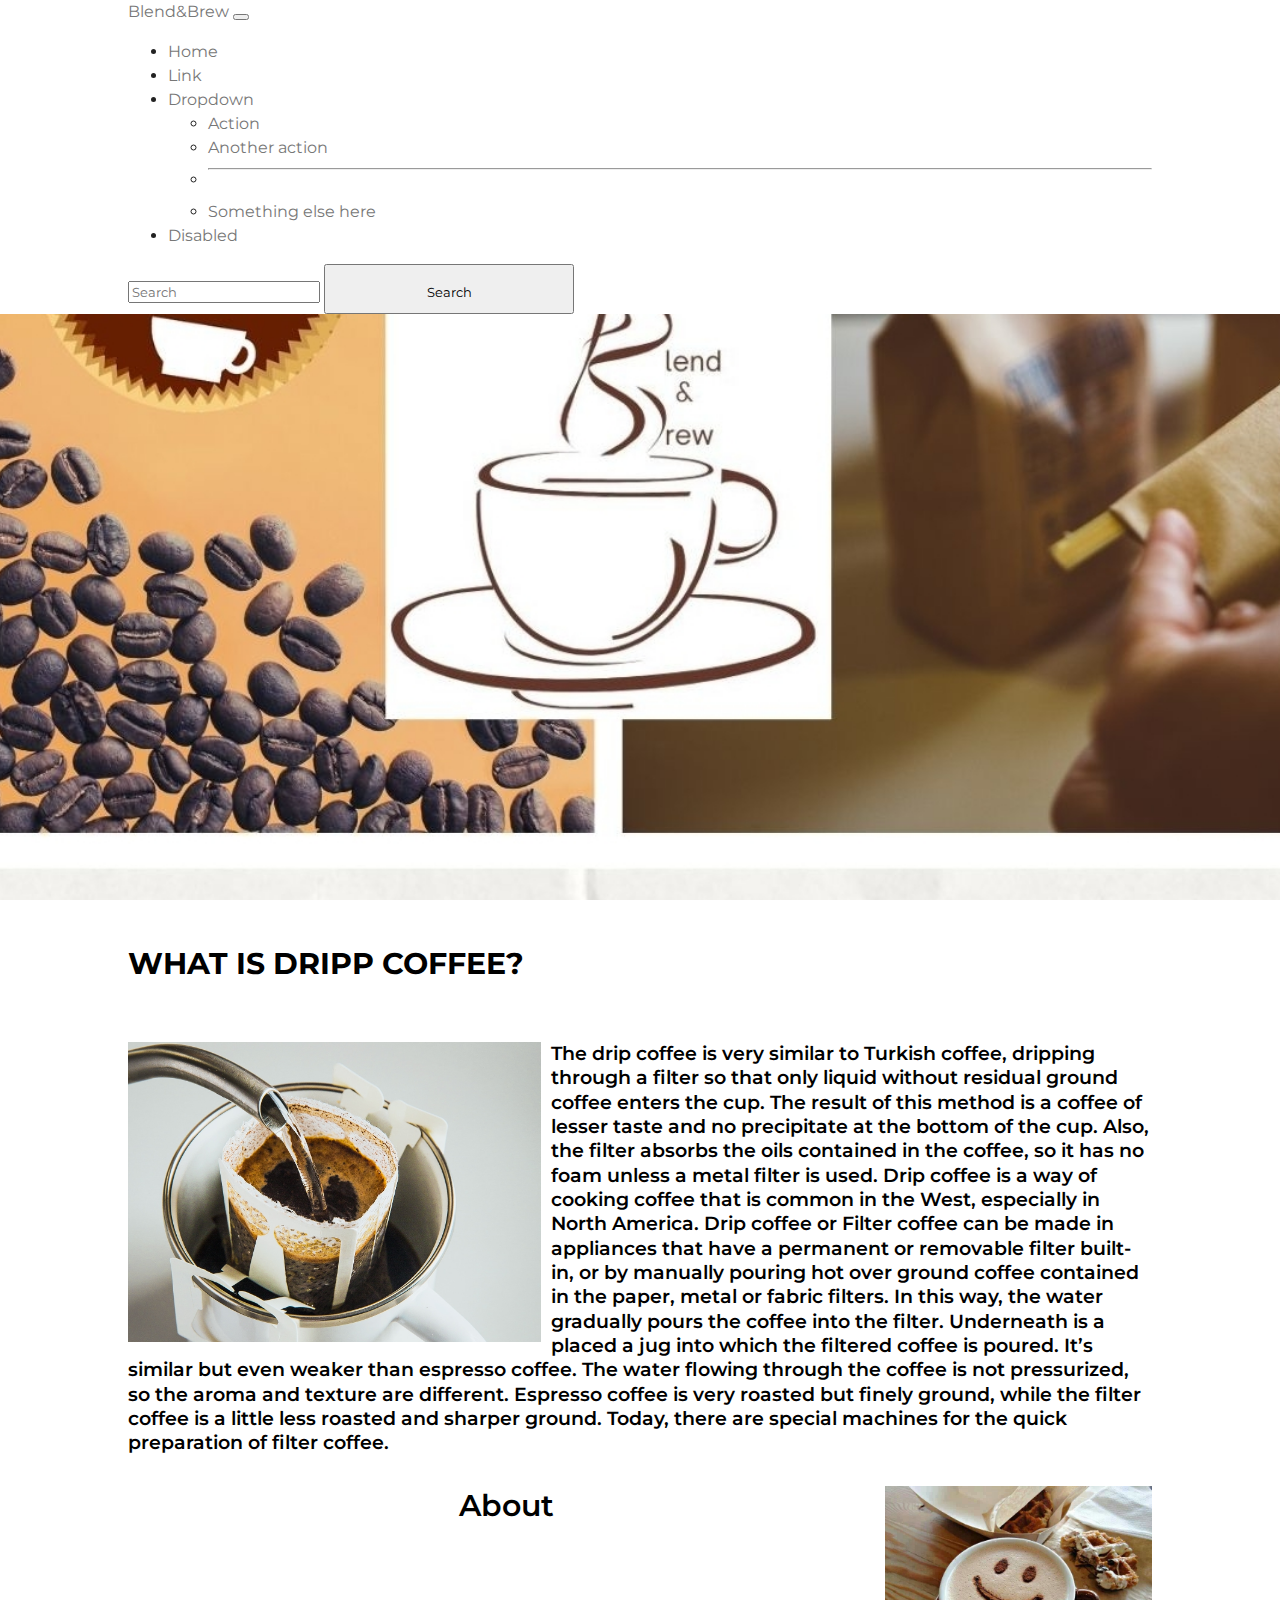
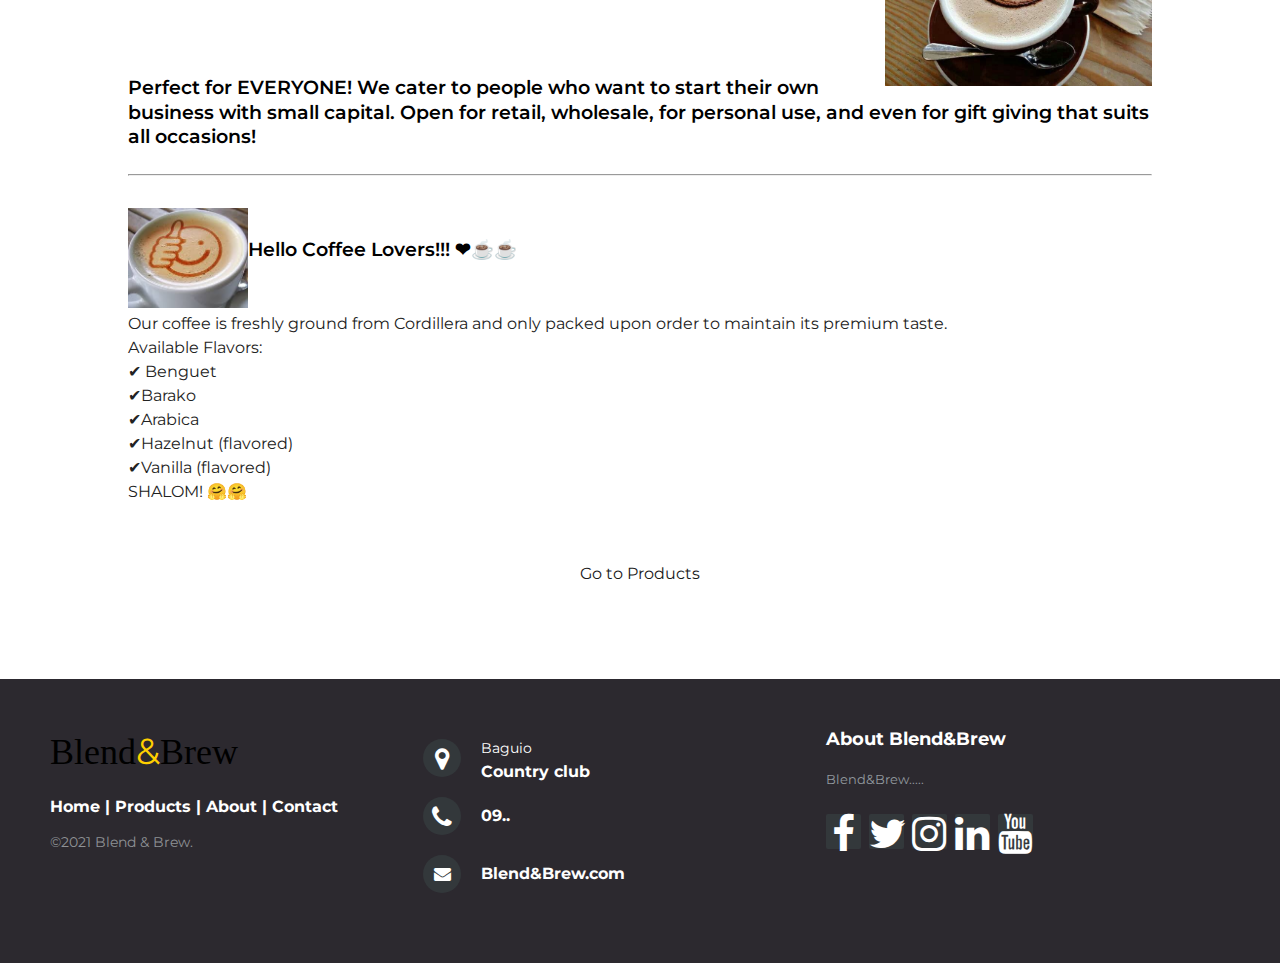
<file: index.html>
<!DOCTYPE html>
<html lang="en">
  <head>
    <meta charset="utf-8" />
    <meta name="viewport" content="width=device-width, initial-scale=1" />
    <meta name="description" content="" />
    <link rel="preconnect" href="https://fonts.gstatic.com" />
    <link
      href="https://fonts.googleapis.com/css2?family=Fredoka+One&family=Play&display=swap"
      rel="stylesheet"
    />
    <link href="https://cdn.jsdelivr.net/npm/bootstrap@5.0.0-beta2/dist/css/bootstrap.min.css" rel="stylesheet" integrity="sha384-BmbxuPwQa2lc/FVzBcNJ7UAyJxM6wuqIj61tLrc4wSX0szH/Ev+nYRRuWlolflfl" crossorigin="anonymous">
    <script src="https://cdn.jsdelivr.net/npm/bootstrap@5.0.0-beta2/dist/js/bootstrap.bundle.min.js" integrity="sha384-b5kHyXgcpbZJO/tY9Ul7kGkf1S0CWuKcCD38l8YkeH8z8QjE0GmW1gYU5S9FOnJ0" crossorigin="anonymous"></script>
    <link
      rel="stylesheet"
      href="https://cdnjs.cloudflare.com/ajax/libs/font-awesome/4.7.0/css/font-awesome.min.css"
    />
    <link rel="sortcut icon" type="imag/x-icon" href="images/favicon.ico" />

    <link rel="stylesheet" href="assets/css/style.css" />

    <title>Blend & Brew</title>

    <style>
      .responsive {
        max-width: 100%;
        height: auto;
      }

      .parallax {
        /* The image used */
        background-image: url("./assets/images/image\ croped.jpg");

        /* Set a specific height */
        min-height: 600px;

        /* Create the parallax scrolling effect */
        background-attachment: fixed;
        background-position: center;
        background-repeat: no-repeat;
        background-size: cover;
      }
    </style>
  </head>

  <body class="page-top">
    <nav class="navbar navbar-expand-lg navbar-light bg-light fixed-top">
      <div class="container">
        <a class="navbar-brand" href="#">Blend&Brew</a>
        <button class="navbar-toggler" type="button" data-bs-toggle="collapse" data-bs-target="#navbarSupportedContent" aria-controls="navbarSupportedContent" aria-expanded="false" aria-label="Toggle navigation">
          <span class="navbar-toggler-icon"></span>
        </button>
        <div class="collapse navbar-collapse" id="navbarSupportedContent">
          <ul class="navbar-nav me-auto mb-2 mb-lg-0">
            <li class="nav-item">
              <a class="nav-link active" aria-current="page" href="#">Home</a>
            </li>
            <li class="nav-item">
              <a class="nav-link" href="#">Link</a>
            </li>
            <li class="nav-item dropdown">
              <a class="nav-link dropdown-toggle" href="#" id="navbarDropdown" role="button" data-bs-toggle="dropdown" aria-expanded="false">
                Dropdown
              </a>
              <ul class="dropdown-menu" aria-labelledby="navbarDropdown">
                <li><a class="dropdown-item" href="#">Action</a></li>
                <li><a class="dropdown-item" href="#">Another action</a></li>
                <li><hr class="dropdown-divider"></li>
                <li><a class="dropdown-item" href="#">Something else here</a></li>
              </ul>
            </li>
            <li class="nav-item">
              <a class="nav-link disabled" href="#" tabindex="-1" aria-disabled="true">Disabled</a>
            </li>
          </ul>
          <form class="d-flex">
            <input class="form-control me-2" type="search" placeholder="Search" aria-label="Search">
            <button class="btn btn-outline-success" type="submit">Search</button>
          </form>
        </div>
      </div>
    </nav>

    <!-- 
    <header class="header" style="padding-right: 60px">
      <a class="logo" href=""
        ><img src="assets/images/17__1__0jD_icon.ico" alt="" height="50px"
      /></a>
      <input class="menu-btn" type="checkbox" id="menu-btn" />
      <label class="menu-icon" for="menu-btn"
        ><span class="navicon"></span
      ></label>
      <ul class="menu">
        <li>
          <a href="index.html" class="link link-theme link-arrow">HOME</a>
        </li>
        <li>
          <a href="Products.html" class="link link-theme link-arrow"
            >PRODUCTS</a
          >
        </li>
        <li><a href="" class="link link-theme link-arrow">CONTACT</a></li>
        <li>
          <a href="about.html" class="link link-theme link-arrow">ABOUT</a>
        </li>
      </ul>
    </header>-->

    <div class="parallax"></div>

    <section class="work">
      <article class="container" id="one">
        <h2 class="link link-theme link-arrow">What is dripp Coffee?</h2>

        <div>
          <h3>
            <img
              src="assets/images/Webp.net-resizeimage.jpg"
              alt=""
              style="float: left; margin-right: 10px"
              height="300px"
            />
            The drip coffee is very similar to Turkish coffee, dripping through
            a filter so that only liquid without residual ground coffee enters
            the cup. The result of this method is a coffee of lesser taste and
            no precipitate at the bottom of the cup. Also, the filter absorbs
            the oils contained in the coffee, so it has no foam unless a metal
            filter is used. Drip coffee is a way of cooking coffee that is
            common in the West, especially in North America. Drip coffee or
            Filter coffee can be made in appliances that have a permanent or
            removable filter built-in, or by manually pouring hot over ground
            coffee contained in the paper, metal or fabric filters. In this way,
            the water gradually pours the coffee into the filter. Underneath is
            a placed a jug into which the filtered coffee is poured. It’s
            similar but even weaker than espresso coffee. The water flowing
            through the coffee is not pressurized, so the aroma and texture are
            different. Espresso coffee is very roasted but finely ground, while
            the filter coffee is a little less roasted and sharper ground.
            Today, there are special machines for the quick preparation of
            filter coffee.
          </h3>
        </div>

        <div>
          <img
            src="assets/images/2018-05-31-TomAndWarren-CoffeeCourtesy-DistractedStudents-MelbournePrices-WorldNoTobaccoDay.jpg"
            alt=""
            style="float: right"
            height="200px"
          />
          <h2 style="text-align: center">About</h2>
          <h3>
            <br />
            <br />
            <br />
            <br /><br />
            Perfect for EVERYONE! We cater to people who want to start their own
            business with small capital. Open for retail, wholesale, for
            personal use, and even for gift giving that suits all occasions!
          </h3>
        </div>

        <hr />
        <br />

        <img
          src="assets/images/images.jpg"
          alt=""
          style="float: left"
          height="100px"
        />
        <h3>Hello Coffee Lovers!!! ❤☕☕</h3>

        <p>
          <br />
          Our coffee is freshly ground from Cordillera and only packed upon
          order to maintain its premium taste. <br />

          Available Flavors: <br />
          ✔ Benguet <br />
          ✔Barako <br />
          ✔Arabica <br />
          ✔Hazelnut (flavored) <br />
          ✔Vanilla (flavored) <br />

          SHALOM! 🤗🤗
        </p>

        <a href="products.html">
          <div class="box-1">
            <div class="btn btn-one">
              <span>Go to Products</span>
            </div>
          </div>
        </a>
      </article>
    </section>

    <footer class="footer-distributed">
      <div class="footer-left">
        <h3>Blend<span>&</span>Brew</h3>

        <p class="footer-links">
          <a href="index.html">Home</a>
          |
          <a href="products.html">Products</a>
          |
          <a href="#">About</a>
          |
          <a href="#">Contact</a>
        </p>

        <p class="footer-company-name">©2021 Blend & Brew.</p>
      </div>

      <div class="footer-center">
        <div>
          <i class="fa fa-map-marker"></i>
          <p><span>Baguio </span> Country club</p>
        </div>

        <div>
          <i class="fa fa-phone"></i>
          <p>09..</p>
        </div>
        <div>
          <i class="fa fa-envelope"></i>
          <p><a href="mailto:support@eduonix.com">Blend&Brew.com</a></p>
        </div>
      </div>
      <div class="footer-right">
        <p class="footer-company-about">
          <span>About Blend&Brew</span>
          Blend&Brew.....
        </p>
        <div class="footer-icons">
          <a href="#"><i class="fa fa-facebook"></i></a>
          <a href="#"><i class="fa fa-twitter"></i></a>
          <a href="#"><i class="fa fa-instagram"></i></a>
          <a href="#"><i class="fa fa-linkedin"></i></a>
          <a href="#"><i class="fa fa-youtube"></i></a>
        </div>
      </div>
    </footer>
  </body>
</html>
</file>
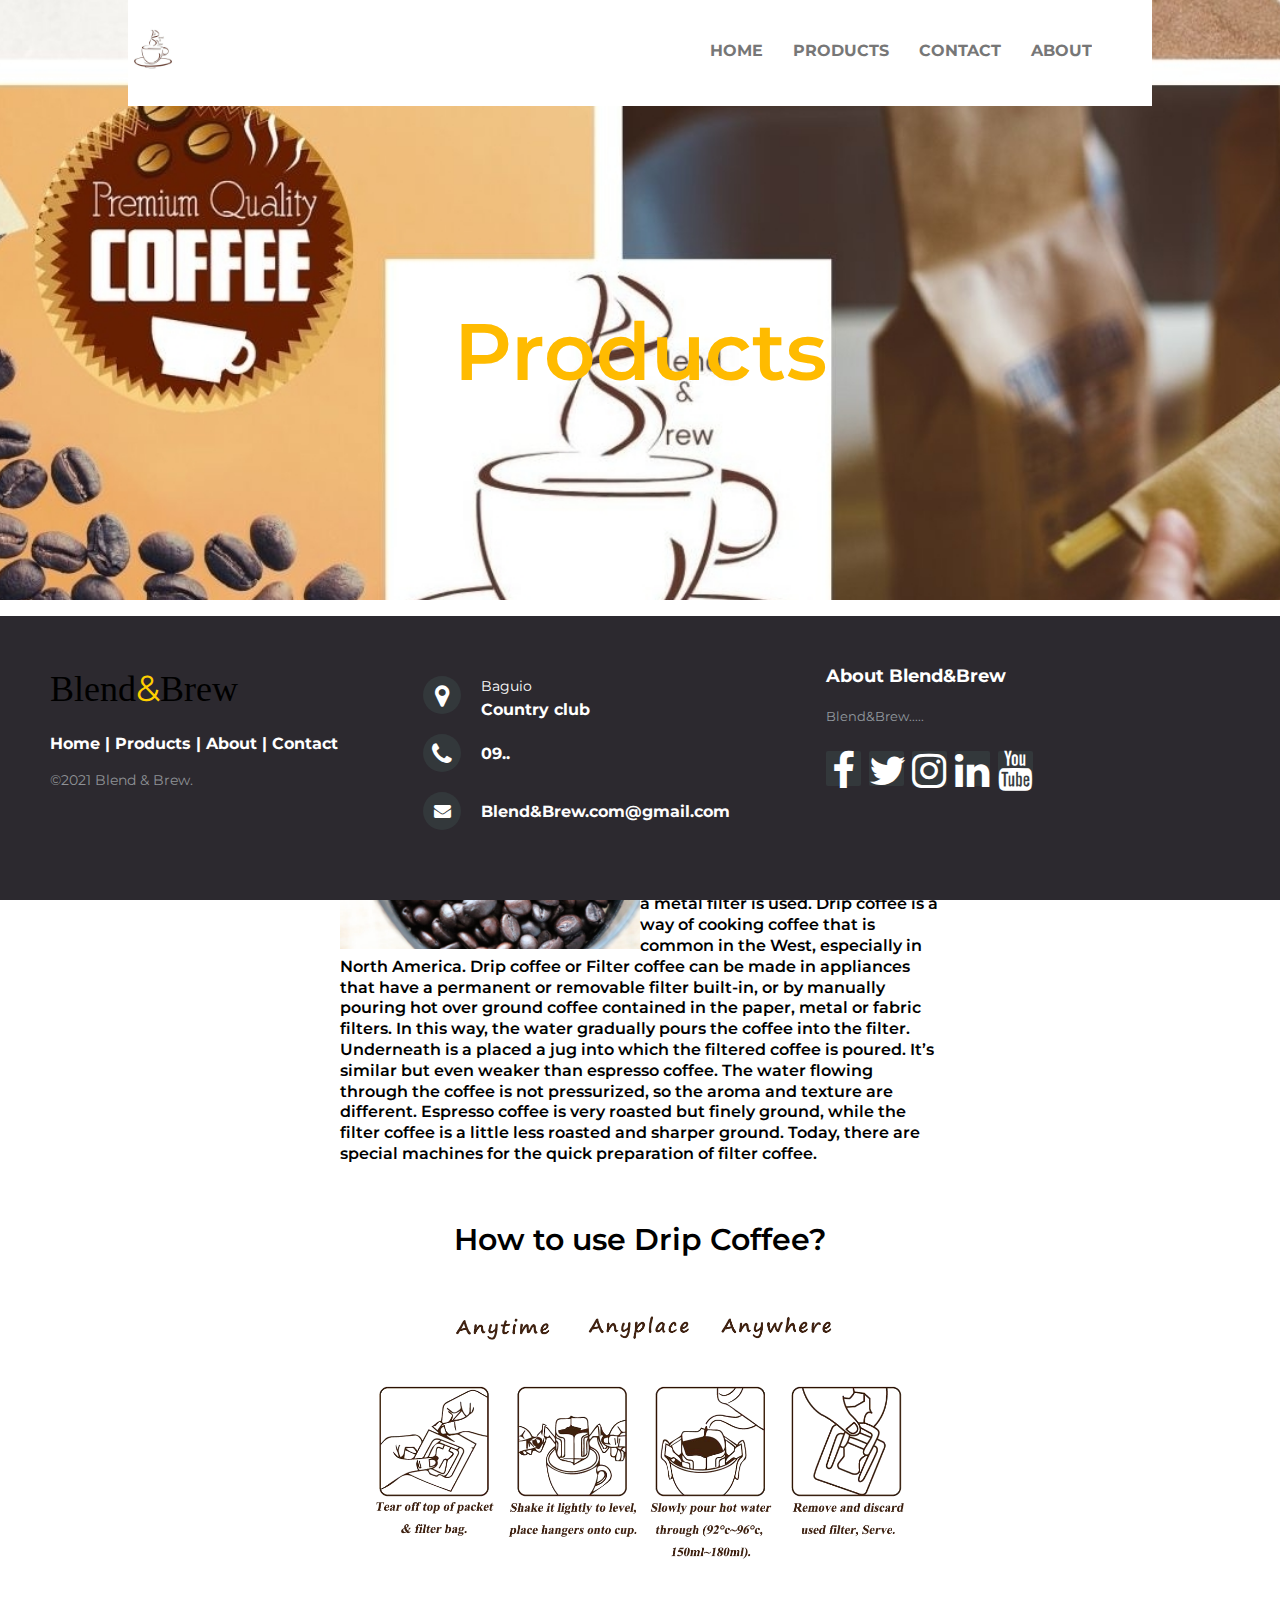
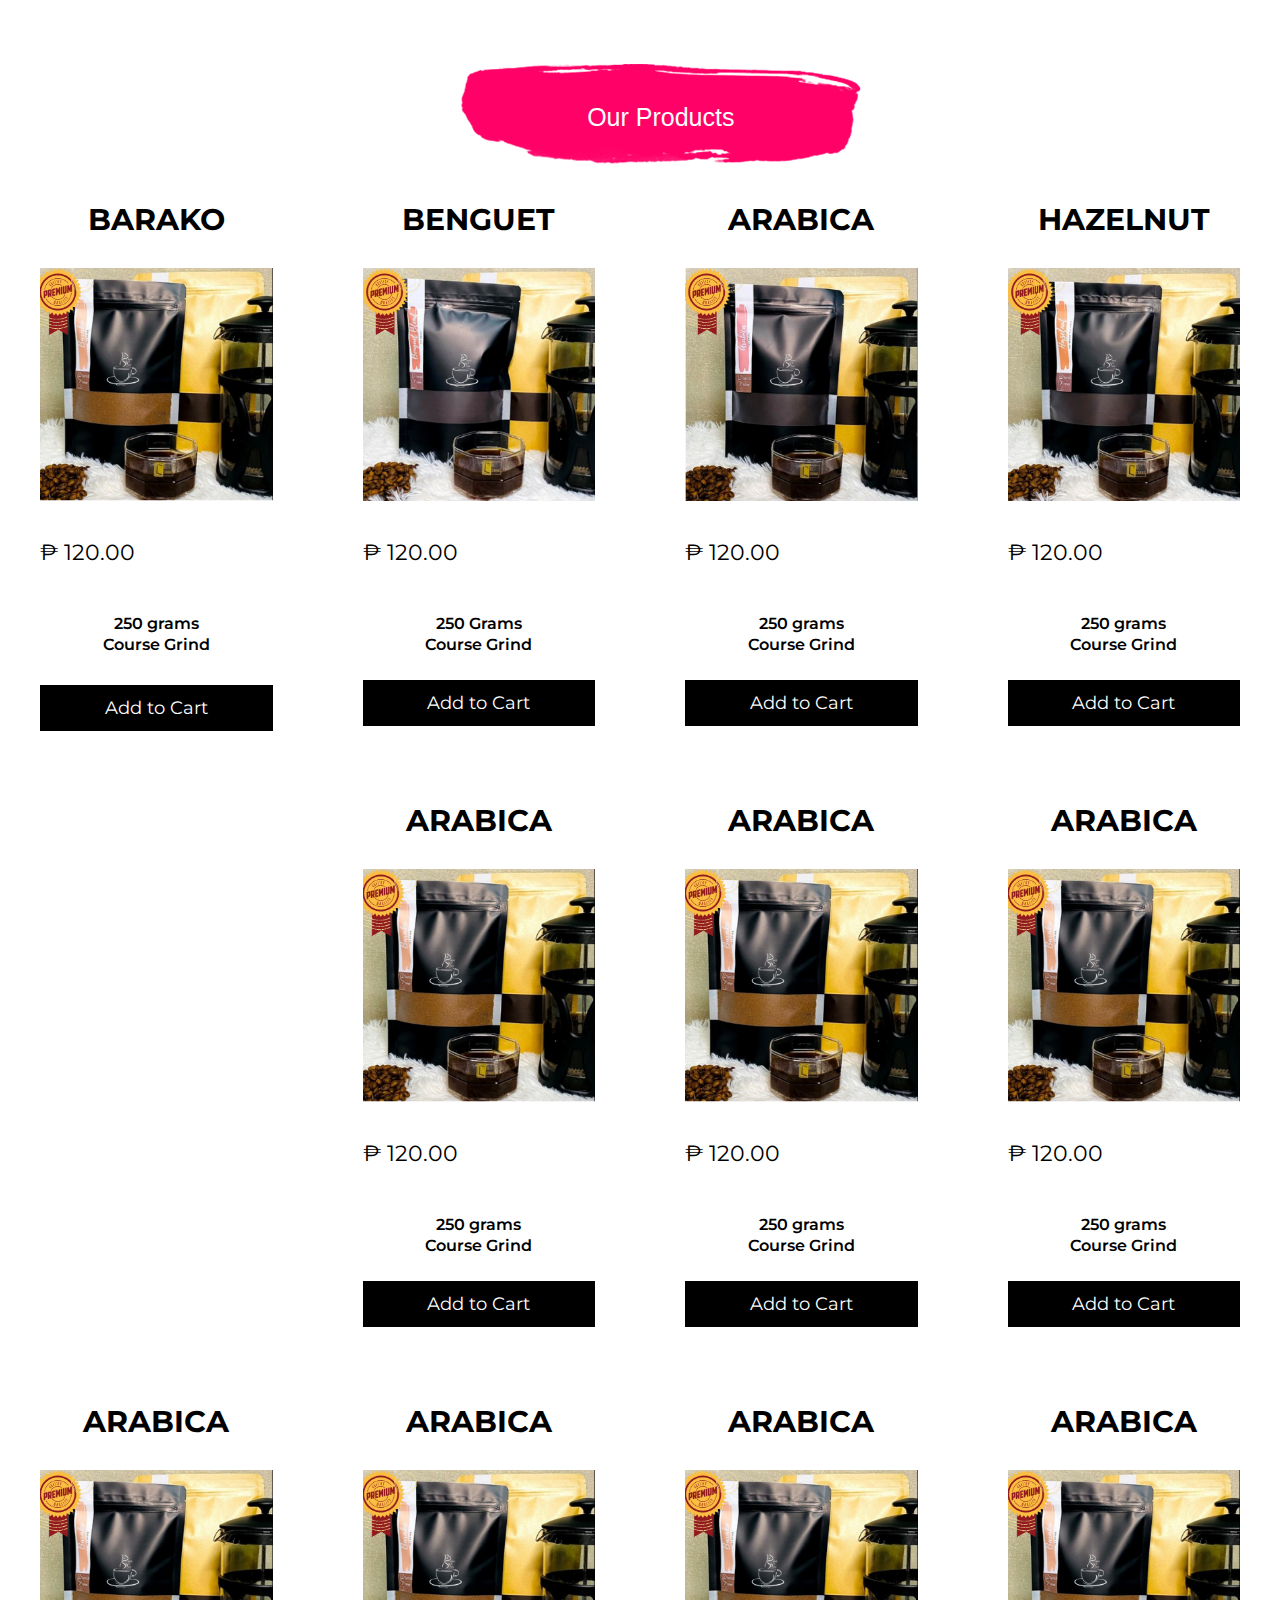
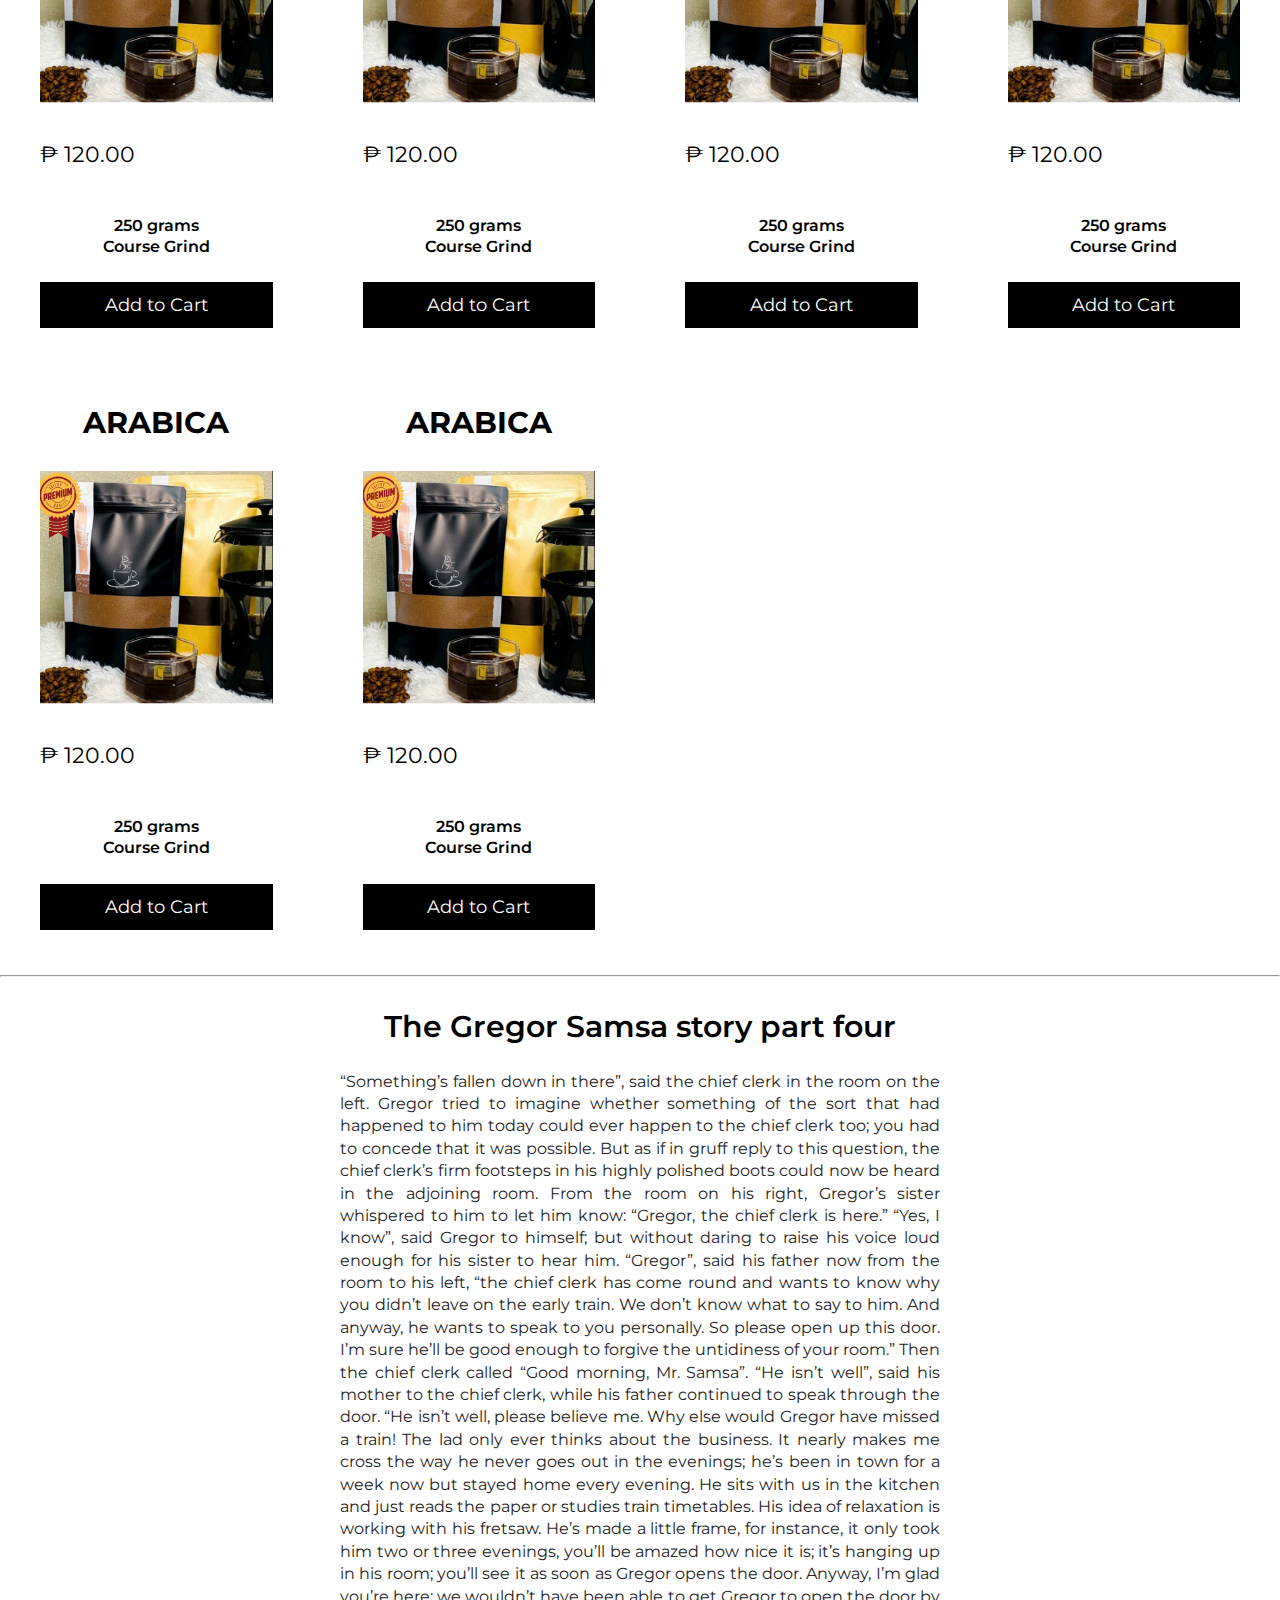
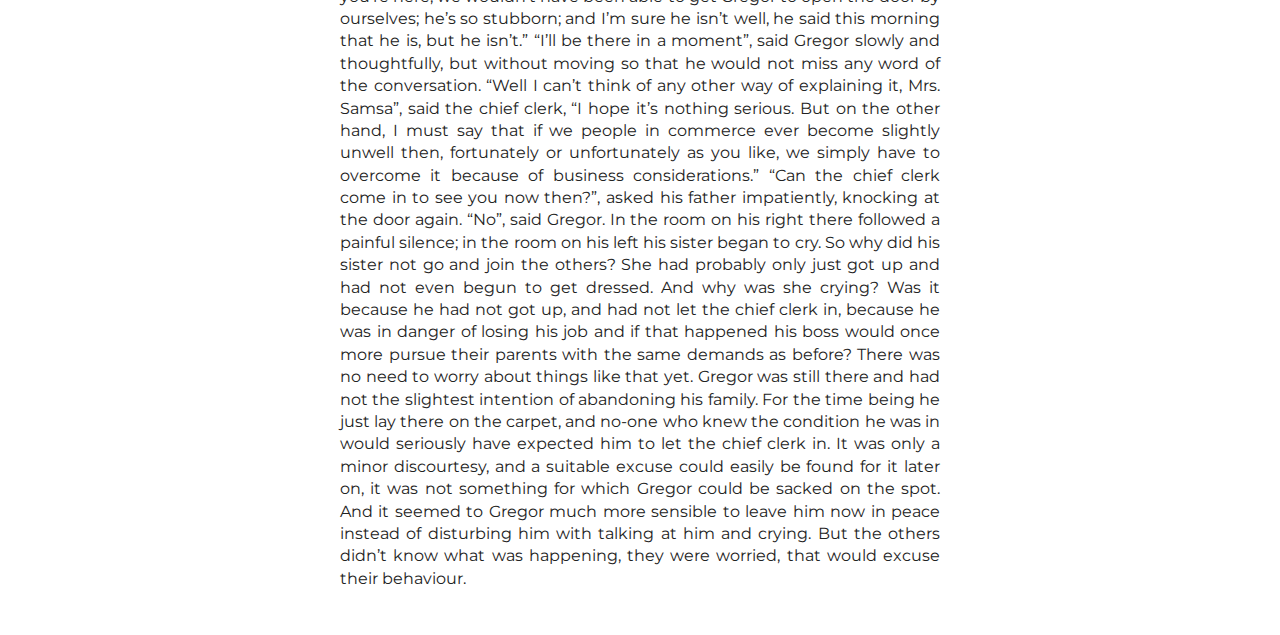
<file: Products.html>
<!DOCTYPE html>
<html lang="en">
<head>
    <meta charset="utf-8">
    <meta name="viewport" content="width=device-width, initial-scale=1">
    <meta name="description" content="">
    <link rel="canonical" href="https://getbootstrap.com/docs/5.0/examples/carousel/">
    <link rel="preconnect" href="https://fonts.gstatic.com">
    <link href="https://fonts.googleapis.com/css2?family=Fredoka+One&family=Play&display=swap" rel="stylesheet"> 
    <link rel="stylesheet" href="https://cdnjs.cloudflare.com/ajax/libs/font-awesome/4.7.0/css/font-awesome.min.css">
    <link rel="sortcut icon" type="imag/x-icon" href="images/favicon.ico">



<link rel="stylesheet" href="products.css">

<title>Blend & Brew</title>


    <html>
        <style>

        .responsive {
        max-width: 100%;
        height: auto;
        }
        .parallax {
/* The image used */
background-image: url("./images/Webp.net-resizeimage.jpg");

/* Set a specific height */
min-height: 600px; 



/* Create the parallax scrolling effect */
background-attachment: fixed;
background-position: center;
background-repeat: no-repeat;
background-size: cover;
}
        </style>
        <body class="page-top">
        
            <header class="header" style="padding-right: 60px;">     
            <a class="logo" href=""><img src="images/17__1__0jD_icon.ico" alt="" height="50px"></a>
            <input class="menu-btn" type="checkbox" id="menu-btn" />
            <label class="menu-icon" for="menu-btn"><span class="navicon"></span></label>
            <ul class="menu">
                <li><a href="index.html" class="link link-theme link-arrow">HOME</a></li>
                <li><a href="Products.html" class="link link-theme link-arrow">PRODUCTS</a></li>
                <li><a href="contact.html" class="link link-theme link-arrow">CONTACT</a></li>
                <li><a href="about.html" class="link link-theme link-arrow">ABOUT</a></li>
            </ul>
            </header>
        
            <div>
                <style>
                    .container {
  position: relative;
  width: 50%;
}

.image {
  opacity: 1;
  display: block;   
  height: auto;
  transition: .5s ease;
  backface-visibility: hidden;
}

.middle {
  transition: .5s ease;
  opacity: 0;
  position: absolute;
  top: 50%;
  left: 50%;
  transform: translate(-50%, -50%);
  -ms-transform: translate(-50%, -50%);
  text-align: center;
}

.container:hover .image {
  opacity: 0.3;
}

.container:hover .middle {
  opacity: 1;
}

.text {
  background-color: #000000;
  color: white;
  font-size: 16px;
  padding: 16px 32px;
}
.card {
  box-shadow: 0 4px 8px 0 rgba(255, 255, 255, 0.2);
  max-width: 300px;
  margin: auto;
  text-align: center;
  font-family: arial;
}

.price {
  color: rgb(0, 0, 0);
  font-size: 22px;
}

.card button {
  border: none;
  outline: 0;
  padding: 12px;
  color: white;
  background-color: #000;
  text-align: center;
  cursor: pointer;
  width: 100%;
  font-size: 18px;
}

.card button:hover {
  opacity: 0.7;
}
        .responsive {
        max-width: 100%;
        height: auto;
        }
        .parallax {
/* The image used */
background-image: url("./images/image\ croped.jpg");

/* Set a specific height */
min-height: 600px; 



/* Create the parallax scrolling effect */
background-attachment: fixed;
background-position: center;
background-repeat: no-repeat;
background-size: cover;
}
       
/* Float four columns side by side */
.column {
  float: left;
  width: 25%;
  padding: 0 45px;
}

/* Remove extra left and right margins, due to padding */
.row {margin: 0 -5px;}

/* Clear floats after the columns */
.row:after {
  content: "";
  display: table;
  clear: both;
}

/* Responsive columns */
@media screen and (max-width: 600px) {
  .column {
    width: 100%;
    display: block;
    margin-bottom: 20px;
  }
}

/* Style the counter cards */
.card {
  box-shadow: 0 4px 8px 0 rgb(255, 255, 255);
  padding: 16x;
  text-align: center;
  background-color: #ffffff;
}
.center {
   position: absolute;
   top: 50%;
   left: 50%;
   transform: translate(-50%, -50%);
}
.imageContainer {
   margin-left:36%;
   display: inline-block;
   position: relative;
   text-align: center;
   color: rgb(255, 255, 255);
}
.caption{
   font-size: 25px;
   font-family: 'Segoe UI', Tahoma, Geneva, Verdana, sans-serif;

}
                </style>
       
              
            
                    
            
                  
          <div class="parallax" ><h1 style="padding-top: 300px;margin: 0;"> <span style="color:rgb(255, 187, 0)">Products</span> 
                        </h1></div>  
               
            <!-- /intro -->
                      
            
            <section class="work">
        
            <article class="container" id="one">
        
                <h2 class="link link-theme link-arrow" >
                   What is dripp Coffee?
                    </h2>
    
                <h4 >
                    The drip coffee is very similar to Turkish coffee,     <img src="./images/IMG_0705-1500x1000.jpg" alt="" style="float:left;" height="200px">dripping through a filter so that only liquid without residual ground coffee enters the cup. The result of this method is a coffee of lesser taste and no precipitate at the bottom of the cup. Also, the filter absorbs the oils contained in the coffee, so it has no foam unless a metal filter is used. Drip coffee is a way of cooking coffee that is common in the West, especially in North America. Drip coffee or Filter coffee can be made in appliances that have a permanent or removable filter built-in, or by manually pouring hot over ground coffee contained in the paper, metal or fabric filters. In this way, the water gradually pours the coffee into the filter. Underneath is a placed a jug into which the filtered coffee is poured. It’s similar but even weaker than espresso coffee. The water flowing through the coffee is not pressurized, so the aroma and texture are different. Espresso coffee is very roasted but finely ground, while the filter coffee is a little less roasted and sharper ground. Today, there are special machines for the quick preparation of filter coffee.
                </h4>
    

                   <h2>
                     How to use Drip Coffee?
                   </h2>
                   <img src="./images/6185e5_dc4abc1d6d304e1fb445c0af8a5f3ceb_mv2.webp" alt="">

              </div>
            </article>
        
         <br>
                        <br>
<br>
                    
       
            <div class="imageContainer">
                  <img src="./btn-bg1.png" >
                <div class="caption center">Our Products</div>
            </div>
<div class="row">     
<div class="column">
<div class="card">
<h2 style="text-align:center" class="link link-theme link-arrow" >Barako</h2>

<div class="card">
  <img src="./images/Barako.png" alt="Denim Jeans" style="width:100%" >

<p class="price"> <Br>₱ 120.00</p>
<h4>250 grams <br>
    Course Grind<br>
<h4>
<p><button>Add to Cart</button></p>
</div>
</div>
</div>



<div class="column">
<div class="card">
<h2 style="text-align:center" class="link link-theme link-arrow" >Benguet</h2>

<div class="card">
<img src="./images/Benguet.png"  style="width:100%">

<p class="price"> <br>₱ 120.00</p>
<h4>250 Grams <br>
     Course Grind  <br>
      </h4>
<p><button>Add to Cart</button></p>
</div>
</div>
</div>

<div class="column">
<div class="card">
<h2 style="text-align:center" class="link link-theme link-arrow">Arabica</h2>

<div class="card">
<img src="./images/Arabica.png"  style="width:100%">
<p class="price"> <br> ₱ 120.00</p>
<h4> 250 grams <br>
    Course Grind  <br>
  </h4>
<p><button>Add to Cart</button></p>
</div>
</div>
</div>

<div class="column">
<div class="card">
<h2 style="text-align:center"  class="link link-theme link-arrow">Hazelnut</h2>

<div class="card">
<img src="./images/Hazelnut.png" alt="Denim Jeans" style="width:100%">
<p class="price" ><br> ₱ 120.00</p>
<h4> 250 grams <br>
  Course Grind  <br>
</h4>
<p><button>Add to Cart</button></p>
</div> 
</div>
</div>


      <div class="column">
        <div class="card">
        <h2 style="text-align:center" class="link link-theme link-arrow">Arabica</h2>
        
        <div class="card">
        <img src="./images/Barako.png"  style="width:100%">
        <p class="price"> <br> ₱ 120.00</p>
        <h4> 250 grams <br>
            Course Grind  <br>
          </h4>
        <p><button>Add to Cart</button></p>
        </div>
        </div>
        </div>
       
        <div class="column">
          <div class="card">
          <h2 style="text-align:center" class="link link-theme link-arrow">Arabica</h2>
          
          <div class="card">
          <img src="./images/Barako.png"  style="width:100%">
          <p class="price"> <br> ₱ 120.00</p>
          <h4> 250 grams <br>
              Course Grind  <br>
            </h4>
          <p><button>Add to Cart</button></p>
          </div>
          </div>
          </div>
        
          <div class="column">
            <div class="card">
            <h2 style="text-align:center" class="link link-theme link-arrow">Arabica</h2>
            
            <div class="card">
            <img src="./images/Barako.png"  style="width:100%">
            <p class="price"> <br> ₱ 120.00</p>
            <h4> 250 grams <br>
                Course Grind  <br>
              </h4>
            <p><button>Add to Cart</button></p>
            </div>
            </div>
            </div>
          
            <div class="column">
              <div class="card">
              <h2 style="text-align:center" class="link link-theme link-arrow">Arabica</h2>
              
              <div class="card">
              <img src="./images/Barako.png"  style="width:100%">
              <p class="price"> <br> ₱ 120.00</p>
              <h4> 250 grams <br>
                  Course Grind  <br>
                </h4>
              <p><button>Add to Cart</button></p>
              </div>
              </div>
              </div>
            
              <div class="column">
                <div class="card">
                <h2 style="text-align:center" class="link link-theme link-arrow">Arabica</h2>
                
                <div class="card">
                <img src="./images/Barako.png"  style="width:100%">
                <p class="price"> <br> ₱ 120.00</p>
                <h4> 250 grams <br>
                    Course Grind  <br>
                  </h4>
                <p><button>Add to Cart</button></p>
                </div>
                </div>
                </div>

                <div class="column">
                  <div class="card">
                  <h2 style="text-align:center" class="link link-theme link-arrow">Arabica</h2>
                  
                  <div class="card">
                  <img src="./images/Barako.png"  style="width:100%">
                  <p class="price"> <br> ₱ 120.00</p>
                  <h4> 250 grams <br>
                      Course Grind  <br>
                    </h4>
                  <p><button>Add to Cart</button></p>
                  
                  </div>
                  </div>
                  </div>

                  <div class="column">
                    <div class="card">
                    <h2 style="text-align:center" class="link link-theme link-arrow">Arabica</h2>
                    
                    <div class="card">
                    <img src="./images/Barako.png"  style="width:100%">
                    <p class="price"> <br> ₱ 120.00</p>
                    <h4> 250 grams <br>
                        Course Grind  <br>
                      </h4>
                    <p><button>Add to Cart</button></p>
                    </div>
                    </div>
                    </div>

                    <div class="column">
                      <div class="card">
                      <h2 style="text-align:center" class="link link-theme link-arrow">Arabica</h2>
                      
                      <div class="card">
                      <img src="./images/Barako.png"  style="width:100%">
                      <p class="price"> <br> ₱ 120.00</p>
                      <h4> 250 grams <br>
                          Course Grind  <br>
                        </h4>
                      <p><button>Add to Cart</button></p>
                      </div>
                      </div>
                      </div>

                      <div class="column">
                        <div class="card">
                        <h2 style="text-align:center" class="link link-theme link-arrow">Arabica</h2>
                        
                        <div class="card">
                        <img src="./images/Barako.png"  style="width:100%">
                        <p class="price"> <br> ₱ 120.00</p>
                        <h4> 250 grams <br>
                            Course Grind  <br>
                          </h4>
                        <p><button>Add to Cart</button></p>
                        </div>
                        </div>
                        </div>
                                                          





</div>










                    <hr>
            <article class="container" id="four">
        
                <h2>
                    The Gregor Samsa story part four 
                    </h2>
        
                <p>
                  
                “Something’s fallen down in there”, said the chief clerk in the room on the left. Gregor tried to imagine whether something of the sort that had happened to him today could ever happen to the chief clerk too; you had to concede that it was possible. But as if in gruff reply to this question, the chief clerk’s firm footsteps in his highly polished boots could now be heard in the adjoining room. From the room on his right, Gregor’s sister whispered to him to let him know: “Gregor, the chief clerk is here.” “Yes, I know”, said Gregor to himself; but without daring to raise his voice loud enough for his sister to hear him.
                 “Gregor”, said his father now from the room to his left, “the chief clerk has come round and wants to know why you didn’t leave on the early train. We don’t know what to say to him. And anyway, he wants to speak to you personally. So please open up this door. I’m sure he’ll be good enough to forgive the untidiness of your room.” Then the chief clerk called “Good morning, Mr. Samsa”. “He isn’t well”, said his mother to the chief clerk, while his father continued to speak through the door. “He isn’t well, please believe me. Why else would Gregor have missed a train! The lad only ever thinks about the business. It nearly makes me cross the way he never goes out in the evenings; he’s been in town for a week now but stayed home every evening. He sits with us in the kitchen and just reads the paper or studies train timetables. His idea of relaxation is working with his fretsaw. He’s made a little frame, for instance, it only took him two or three evenings, you’ll be amazed how nice it is; it’s hanging up in his room; you’ll see it as soon as Gregor opens the door. Anyway, I’m glad you’re here; we wouldn’t have been able to get Gregor to open the door by ourselves; he’s so stubborn; and I’m sure he isn’t well, he said this morning that he is, but he isn’t.” “I’ll be there in a moment”, said Gregor slowly and thoughtfully, but without moving so that he would not miss any word of the conversation. “Well I can’t think of any other way of explaining it, Mrs. Samsa”, said the chief clerk, “I hope it’s nothing serious. But on the other hand, I must say that if we people in commerce ever become slightly unwell then, fortunately or unfortunately as you like, we simply have to overcome it because of business considerations.” “Can the chief clerk come in to see you now then?”, asked his father impatiently, knocking at the door again. “No”, said Gregor. In the room on his right there followed a painful silence; in the room on his left his sister began to cry.
                So why did his sister not go and join the others? She had probably only just got up and had not even begun to get dressed. And why was she crying? Was it because he had not got up, and had not let the chief clerk in, because he was in danger of losing his job and if that happened his boss would once more pursue their parents with the same demands as before? There was no need to worry about things like that yet. Gregor was still there and had not the slightest intention of abandoning his family. For the time being he just lay there on the carpet, and no-one who knew the condition he was in would seriously have expected him to let the chief clerk in. It was only a minor discourtesy, and a suitable excuse could easily be found for it later on, it was not something for which Gregor could be sacked on the spot. And it seemed to Gregor much more sensible to leave him now in peace instead of disturbing him with talking at him and crying. But the others didn’t know what was happening, they were worried, that would excuse their behaviour.
         


        
            </article>
            </article>
        
            </section>
            <!-- /work -->
            
            
                <!-- /footer -->
        
            
            </div>
        
        
        </div>
        <!-- end div container -->
        </body>
        
<footer class="footer-distributed">

  <div class="footer-left">

      <h3 >Blend<span>&</span>Brew</h3>

      <p class="footer-links">
          <a href="index.html">Home</a>
          |
          <a href="Products.html">Products</a>
          |
          <a href="#">About</a>
          |
          <a href="#">Contact</a>
      </p>

      <p class="footer-company-name">©2021 Blend & Brew.</p>
  </div>

  <div class="footer-center">
      <div>
          <i class="fa fa-map-marker"></i>
            <p><span>Baguio
              </span>
              Country club</p>
      </div>

      <div>
          <i class="fa fa-phone"></i>
          <p>09..</p>
      </div>
      <div>
          <i class="fa fa-envelope"></i>
          <p><a href="mailto:support@eduonix.com">Blend&Brew.com@gmail.com</a></p>
      </div>
  </div>
  <div class="footer-right">
      <p class="footer-company-about">
          <span>About Blend&Brew</span>
        Blend&Brew.....</p>
      <div class="footer-icons"> 
          <a href="https://www.facebook.com/Blend-Brew-105899171401147"><i class="fa fa-facebook"></i></a>
          <a href="#"><i class="fa fa-twitter"></i></a>
          <a href="#"><i class="fa fa-instagram"></i></a>
          <a href="#"><i class="fa fa-linkedin"></i></a>
          <a href="#"><i class="fa fa-youtube"></i></a>
      </div>
  </div>
</footer>

        </html>
</body>
</html>
</file>
<file: assets/css/style.css>
@import url("http://fonts.googleapis.com/css?family=Open+Sans:400,700");
@import "https://fonts.googleapis.com/css?family=Montserrat";

/* */
div[class*="box"] {
  height: 33.33%;
  width: 100%;
  display: flex;
  justify-content: center;
  align-items: center;
}

.box-1 {
  background-color: #ffffff;
}

.btn {
  line-height: 50px;
  height: 50px;
  text-align: center;
  width: 250px;
  cursor: pointer;
}

.btn-one {
  color: rgb(0, 0, 0);
  transition: all 0.3s;
  position: relative;
}
.btn-one span {
  transition: all 0.3s;
}
.btn-one::before {
  content: "";
  position: absolute;
  bottom: 0;
  left: 0;
  width: 100%;
  height: 100%;
  z-index: 1;
  opacity: 0;
  transition: all 0.5s;
  border-top-width: 2px;
  border-bottom-width: 2px;
  border-top-style: solid;
  border-bottom-style: solid;
  border-top-color: rgb(180, 87, 0);
  border-bottom-color: rgb(185, 74, 0);
  transform: scale(0.1, 1);
}
.btn-one:hover span {
  letter-spacing: 2px;
}
.btn-one:hover::before {
  opacity: 1;
  transform: scale(1, 1);
}
.btn-one::after {
  content: "";
  position: absolute;
  bottom: 0;
  left: 0;
  width: 100%;
  height: 100%;
  z-index: 1;
  transition: all 0.3s;
  background-color: rgba(255, 255, 255, 0.1);
}
.btn-one:hover::after {
  opacity: 0;
  transform: scale(0.1, 1);
}

h3 {
  font-family: "Times New Roman", Times, serif;
}
/* footer {
  position: fixed;
  bottom: 0;
} */

@media (max-height: 800px) {
  footer {
    position: static;
  }
  header {
    padding-top: 40px;
  }
}

.footer-distributed {
  background-color: #2c292f;
  box-sizing: border-box;
  width: 100%;

  font: bold 16px sans-serif;
  padding: 50px 50px 60px 50px;
  margin-top: 80px;
}

.footer-distributed .footer-left,
.footer-distributed .footer-center,
.footer-distributed .footer-right {
  display: inline-block;
  vertical-align: top;
}

/* Footer left */

.footer-distributed .footer-left {
  width: 30%;
}

.footer-distributed h3 {
  color: #000000;
  font: normal 36px "Cookie", cursive;
  margin: 0;
}

/* The company logo */

.footer-distributed .footer-left img {
  width: 30%;
}

.footer-distributed h3 span {
  color: #ffd000;
}

/* Footer links */

.footer-distributed .footer-links {
  color: #ffffff;
  margin: 20px 0 12px;
}

.footer-distributed .footer-links a {
  display: inline-block;
  line-height: 1.8;
  text-decoration: none;
  color: inherit;
}

.footer-distributed .footer-company-name {
  color: #8f9296;
  font-size: 14px;
  font-weight: normal;
  margin: 0;
}

/* Footer Center */

.footer-distributed .footer-center {
  width: 35%;
}

.footer-distributed .footer-center i {
  background-color: #33383b;
  color: #ffffff;
  font-size: 25px;
  width: 38px;
  height: 38px;
  border-radius: 50%;
  text-align: center;
  line-height: 42px;
  margin: 10px 15px;
  vertical-align: middle;
}

.footer-distributed .footer-center i.fa-envelope {
  font-size: 17px;
  line-height: 38px;
}

.footer-distributed .footer-center p {
  display: inline-block;
  color: #ffffff;
  vertical-align: middle;
  margin: 0;
}

.footer-distributed .footer-center p span {
  display: block;
  font-weight: normal;
  font-size: 14px;
  line-height: 2;
}

.footer-distributed .footer-center p a {
  color: #fdfdfd;
  text-decoration: none;
}

/* Footer Right */

.footer-distributed .footer-right {
  width: 30%;
}

.footer-distributed .footer-company-about {
  line-height: 20px;
  color: #92999f;
  font-size: 13px;
  font-weight: normal;
  margin: 0;
}

.footer-distributed .footer-company-about span {
  display: block;
  color: #ffffff;
  font-size: 18px;
  font-weight: bold;
  margin-bottom: 20px;
}

.footer-distributed .footer-icons {
  margin-top: 25px;
}

.footer-distributed .footer-icons a {
  display: inline-block;
  width: 35px;
  height: 35px;
  cursor: pointer;
  background-color: #33383b;
  border-radius: 2px;

  font-size: 40px;
  color: #ffffff;
  text-align: center;
  line-height: 35px;

  margin-right: 3px;
  margin-bottom: 5px;
}

/* Here is the code for Responsive Footer */
/* You can remove below code if you don't want Footer to be responsive */

@media (max-width: 880px) {
  .footer-distributed .footer-left,
  .footer-distributed .footer-center,
  .footer-distributed .footer-right {
    display: block;
    width: 100%;
    margin-bottom: 40px;
    text-align: center;
  }

  .footer-distributed .footer-center i {
    margin-left: 0;
  }
}

.un {
  display: inline-block;
}

.un::after {
  content: "";
  width: 0px;
  height: 1px;
  display: block;
  background: black;
  transition: 300ms;
}

.un:hover::after {
  width: 100%;
}
h1 {
  text-align: center;
}
* {
  font-family: Montserrat;
}

html {
  color: #222;
  font-size: 1em;
  line-height: 1.5;
  box-sizing: border-box;
}

body {
  margin: 0;
}

a {
  color: #777;
  text-decoration: none;
}

p {
  margin: 0 0 45px 0;
  text-align: justify;
}

.header {
  width: 80%;
}

h1,
h2,
h3,
h4,
h5,
h6 {
  font-family: Montserrat;
  font-weight: 600;
  color: #000000;
  margin: 30px 0 25px 0;
  line-height: 1.3;
}

.container {
  padding: 0 20px;
  margin: 0 auto;
}

.container:after,
.container:before {
  content: " ";
  display: table;
}

.container:after {
  clear: both;
}

.intro h1 {
  color: rgb(0, 0, 0);
}

.intro h1 strong {
  color: #000000;
}

/* - link under - */

.link-arrow:after {
  content: "";
  background-size: 100% 100%;
  width: 16px;
  height: 12px;
  position: absolute;
  top: 5px;
  right: -28px;
  -webkit-transition: all 0.4s cubic-bezier(0.35, 1, 0.33, 1);
  transition: all 0.4s cubic-bezier(0.35, 1, 0.33, 1);
}

.link-arrow:hover:after {
  right: -35px;
}

.link-arrow.link-arrow-white:after {
  background-size: 100% 100%;
}

.link-arrow-hover:after {
  right: -35px;
}

.link {
  display: inline-block;
  position: relative;
  border: none;
  padding-bottom: 4px;
  text-transform: uppercase;
  font-family: Montserrat, helvetica, arial, sans-serif;
  font-weight: 700;
}

.link:active,
.link:focus,
.link:hover {
  outline: 0;
}

.link:before {
  content: "";
  position: absolute;
  left: 0;
  bottom: 0;
  background: #000;
  width: 0;
  height: 2px;
  -webkit-transition: all 0.4s cubic-bezier(0.35, 1, 0.33, 1);
  transition: all 0.4s cubic-bezier(0.35, 1, 0.33, 1);
}

.link:hover {
  color: #000;
}

.link:hover:before {
  width: 100%;
}

.link-theme:before {
  background: #5f3600;
}

@media only screen and (min-width: 250px) {
  .main {
    padding-top: 150px;
  }
  .container {
    width: 80%;
  }
  h1 {
    font-size: 30px;
  }
  h2 {
    font-size: 20px;
  }

  @media only screen and (min-width: 768px) {
    .main {
      padding-top: 150px;
    }
    .container {
      width: 80%;
    }
    h1 {
      font-size: 48px;
    }
    h2 {
      font-size: 28px;
    }
    .footer {
      padding: 70px 0;
    }
    .footer ul {
      margin-top: 15px;
    }
    .footer ul li {
      display: inline-block;
      margin: 0 0 0 10px;
    }

    .footer .foot-content-left {
      float: left;
    }
    .footer .foot-content {
      float: right;
    }
  }

  @media only screen and (min-width: 992px) {
    .container {
      width: 80%;
    }
    h1 {
      font-size: 60px;
    }
    h2 {
      font-size: 28px;
    }
  }

  @media only screen and (min-width: 1200px) {
    .container {
      width: 1160px;
      width: 80%;
    }
    h1 {
      font-size: 80px;
    }
    h2 {
      font-size: 30px;
    }
  }

  /* header   box-shadow: 1px 1px 4px 0 rgba(0,0,0,.1); */

  .header {
    background-color: #fff;
    position: fixed;
    width: 80%;
    z-index: 3;
    margin-left: 10%;
    margin-right: 10%;
    padding: 20px 0;
  }

  .header ul {
    margin: 0;
    padding: 0;
    list-style: none;
    overflow: hidden;
    background-color: #fff;
  }

  .header li a {
    display: block;
    padding: 20px 20px 4px 20px;
    text-decoration: none;
  }

  .header li a:hover,
  .header .menu-btn:hover {
    background-color: #fff;
  }

  .header .logo {
    color: #a04800;
    display: block;
    float: left;
    font-size: 2em;
    padding: 2px 0px;
    text-decoration: none;
  }

  /* menu */

  .header .menu {
    clear: both;
    max-height: 0;
    transition: max-height 0.2s ease-out;
  }

  /* menu icon */

  .header .menu-icon {
    cursor: pointer;
    display: inline-block;
    float: right;
    padding: 28px 20px;
    position: relative;
    user-select: none;
  }

  .header .menu-icon .navicon {
    background: #333;
    display: block;
    height: 2px;
    position: relative;
    transition: background 0.2s ease-out;
    width: 18px;
  }

  .header .menu-icon .navicon:before,
  .header .menu-icon .navicon:after {
    background: #333;
    content: "";
    display: block;
    height: 100%;
    position: absolute;
    transition: all 0.2s ease-out;
    width: 100%;
  }

  .header .menu-icon .navicon:before {
    top: 5px;
  }

  .header .menu-icon .navicon:after {
    top: -5px;
  }

  /* menu btn */

  .header .menu-btn {
    display: none;
  }

  .header .menu-btn:checked ~ .menu {
    max-height: 240px;
  }

  .header .menu-btn:checked ~ .menu-icon .navicon {
    background: transparent;
  }

  .header .menu-btn:checked ~ .menu-icon .navicon:before {
    transform: rotate(-45deg);
  }

  .header .menu-btn:checked ~ .menu-icon .navicon:after {
    transform: rotate(45deg);
  }

  .header .menu-btn:checked ~ .menu-icon:not(.steps) .navicon:before,
  .header .menu-btn:checked ~ .menu-icon:not(.steps) .navicon:after {
    top: 0;
  }

  /* section */

  .section {
    overflow: hidden;
    margin: auto;
    max-width: 1400px;
  }

  .section a {
    position: relative;
    float: left;
    width: 100%;
  }

  .section a span {
    color: #fff;
    position: absolute;
    left: 5%;
    bottom: 5%;
    font-size: 2em;
    text-shadow: 1px 1px 0 #000;
  }

  .section-split a span {
    display: none;
  }

  .section-split a:hover span {
    display: block;
  }

  /* 48em = 768px */

  @media (min-width: 875px) {
    .header li {
      float: left;
    }
    .header li a {
      padding: 20px 0px 0px 0px;
      margin-left: 30px;
    }
    .header .menu {
      clear: none;
      float: right;
      max-height: none;
    }
    .header .menu-icon {
      display: none;
    }
  }

  /* 48em = 768px */

  @media (min-width: 48em) {
    .section-split a {
      width: 50%;
    }
  }

  .footer {
    font-size: 14px;
    padding: 40px 0;
    background: #fff;
    color: #888;
  }

  .footer .container {
    position: relative;
  }

  .footer ul {
    margin: 0;
    padding: 0;
    list-style-type: none;
    margin-top: 35px;
  }

  .footer ul li {
    margin-bottom: 10px;
  }

  .footer ul a {
    display: inline-block;
    position: relative;
    border: none;
    padding-bottom: 4px;
    text-transform: uppercase;
    color: #000;
    font-family: Montserrat, helvetica, arial, sans-serif;
    font-weight: 700;
    font-family: Montserrat, helvetica, arial, sans-serif;
    font-weight: 400;
    color: #888;
    text-transform: none;
  }

  .footer ul a:active,
  .footer ul a:focus,
  .footer ul a:hover {
    outline: 0;
  }

  .footer ul a:before {
    content: "";
    position: absolute;
    left: 0;
    bottom: 0;
    background: #000;
    width: 0;
    height: 2px;
    -webkit-transition: all 0.4s cubic-bezier(0.35, 1, 0.33, 1);
    transition: all 0.4s cubic-bezier(0.35, 1, 0.33, 1);
  }

  .footer ul a:hover {
    color: #000;
  }

  .footer ul a:hover:before {
    width: 100%;
  }

  .footer ul a:before {
    background: #ffd300;
  }

  .footer .col-logo .path-letter {
    -webkit-transition: all 0.3s cubic-bezier(0.35, 1, 0.33, 1);
    transition: all 0.3s cubic-bezier(0.35, 1, 0.33, 1);
    opacity: 0;
    -webkit-transform: translate3d(-10px, 0, 0);
    transform: translate3d(-10px, 0, 0);
  }

  .footer .col-logo:hover .path-letter {
    -webkit-transform: translate3d(0, 0, 0);
    transform: translate3d(0, 0, 0);
    opacity: 1;
  }
}
</file>
<file: products.css>
@import url("http://fonts.googleapis.com/css?family=Open+Sans:400,700");
@import "https://fonts.googleapis.com/css?family=Montserrat";

/* */
* {
  margin: 0;
  padding: 0;
  font-family: "poppins", sans-serif;
}
.container {
  min-height: 100vh;
  display: flex;
  justify-content: center;
  align-items: center;
  flex-direction: column;
}
.container a {
  position: relative;
  width: 300px;
  height: 75px;
  margin: 10px 0;
  font-size: 24px;
  color: #000;
  display: inline-flex;
  justify-content: center;
  align-items: center;
  text-decoration: none;
  transition: 0.5s;
}
.container a:hover {
  color: #fff;
}
.container a:before {
  content: "";
  position: absolute;
  top: 0;
  left: 0;
  width: 0;
  height: 100%;
  background: url(btn-bg1.png);
  background-size: cover;
  transform-origin: left;
  transition: 0.5s;
}
.container a:hover::before {
  width: 100%;
}
.container a span {
  position: relative;
  z-index: 1;
}

.cards {
  display: grid;
  grid-template-columns: 1fr 1fr 1fr;
  grid-gap: 10px;
}

html {
  box-sizing: border-box;
}
*,
*:before,
*:after {
  box-sizing: inherit;
}

body {
  font: 1em/1.4 Roboto, "Helvetica Neue", Helvetica, Arial, sans-serif;
  background-color: #ffffff;
}

img {
  max-width: 100%;
}

.cards {
  margin: 0 auto;
  max-width: 960px;
}

.card {
  background-color: #fff;
  box-shadow: 0 2px 2px 0 rgb(87, 83, 83), 0 3px 1px -2px rgb(0, 0, 0),
    0 1px 5px 0 rgba(0, 0, 0, 0.12);
}

.card header {
  padding: 20px;
  background-color: #ffffff;
  color: #fff;
}

.card header h2 {
  font-size: 1.4rem;
  font-weight: normal;
  margin: 0;
  padding: 0;
}

.card .body {
  padding: 10px;
  font-size: 0.9rem;
  color: #000000;
}

h3 {
  font-family: "Times New Roman", Times, serif;
}
footer {
  position: fixed;
  bottom: 0;
}

@media (max-height: 800px) {
  footer {
    position: static;
  }
  header {
    padding-top: 40px;
  }
}

.footer-distributed {
  background-color: #2c292f;
  box-sizing: border-box;
  width: 100%;

  font: bold 16px sans-serif;
  padding: 50px 50px 60px 50px;
  margin-top: 80px;
}

.footer-distributed .footer-left,
.footer-distributed .footer-center,
.footer-distributed .footer-right {
  display: inline-block;
  vertical-align: top;
}

/* Footer left */

.footer-distributed .footer-left {
  width: 30%;
}

.footer-distributed h3 {
  color: #000000;
  font: normal 36px "Cookie", cursive;
  margin: 0;
}

/* The company logo */

.footer-distributed .footer-left img {
  width: 30%;
}

.footer-distributed h3 span {
  color: #ffd000;
}

/* Footer links */

.footer-distributed .footer-links {
  color: #ffffff;
  margin: 20px 0 12px;
}

.footer-distributed .footer-links a {
  display: inline-block;
  line-height: 1.8;
  text-decoration: none;
  color: inherit;
}

.footer-distributed .footer-company-name {
  color: #8f9296;
  font-size: 14px;
  font-weight: normal;
  margin: 0;
}

/* Footer Center */

.footer-distributed .footer-center {
  width: 35%;
}

.footer-distributed .footer-center i {
  background-color: #33383b;
  color: #ffffff;
  font-size: 25px;
  width: 38px;
  height: 38px;
  border-radius: 50%;
  text-align: center;
  line-height: 42px;
  margin: 10px 15px;
  vertical-align: middle;
}

.footer-distributed .footer-center i.fa-envelope {
  font-size: 17px;
  line-height: 38px;
}

.footer-distributed .footer-center p {
  display: inline-block;
  color: #ffffff;
  vertical-align: middle;
  margin: 0;
}

.footer-distributed .footer-center p span {
  display: block;
  font-weight: normal;
  font-size: 14px;
  line-height: 2;
}

.footer-distributed .footer-center p a {
  color: #fdfdfd;
  text-decoration: none;
}

/* Footer Right */

.footer-distributed .footer-right {
  width: 30%;
}

.footer-distributed .footer-company-about {
  line-height: 20px;
  color: #92999f;
  font-size: 13px;
  font-weight: normal;
  margin: 0;
}

.footer-distributed .footer-company-about span {
  display: block;
  color: #ffffff;
  font-size: 18px;
  font-weight: bold;
  margin-bottom: 20px;
}

.footer-distributed .footer-icons {
  margin-top: 25px;
}

.footer-distributed .footer-icons a {
  display: inline-block;
  width: 35px;
  height: 35px;
  cursor: pointer;
  background-color: #33383b;
  border-radius: 2px;

  font-size: 40px;
  color: #ffffff;
  text-align: center;
  line-height: 35px;

  margin-right: 3px;
  margin-bottom: 5px;
}

/* Here is the code for Responsive Footer */
/* You can remove below code if you don't want Footer to be responsive */

@media (max-width: 880px) {
  .footer-distributed .footer-left,
  .footer-distributed .footer-center,
  .footer-distributed .footer-right {
    display: block;
    width: 100%;
    margin-bottom: 40px;
    text-align: center;
  }

  .footer-distributed .footer-center i {
    margin-left: 0;
  }
}

.un {
  display: inline-block;
}

.un::after {
  content: "";
  width: 0px;
  height: 1px;
  display: block;
  background: black;
  transition: 300ms;
}

.un:hover::after {
  width: 100%;
}
h1 {
  text-align: center;
}
* {
  font-family: Montserrat;
}

html {
  color: #222;
  font-size: 1em;
  line-height: 1.5;
  box-sizing: border-box;
}

body {
  margin: 0;
}

a {
  color: #777;
  text-decoration: none;
}

p {
  margin: 0 0 45px 0;
  text-align: justify;
}

.header {
  width: 80%;
}

h1,
h2,
h3,
h4,
h5,
h6 {
  font-family: Montserrat;
  font-weight: 600;
  color: #000000;
  margin: 30px 0 25px 0;
  line-height: 1.3;
}

.container {
  padding: 0 20px;
  margin: 0 auto;
}

.container:after,
.container:before {
  content: " ";
  display: table;
}

.container:after {
  clear: both;
}

.intro h1 {
  color: rgb(0, 0, 0);
}

.intro h1 strong {
  color: #000000;
}

/* - link under - */

.link-arrow:after {
  content: "";
  background-size: 100% 100%;
  width: 16px;
  height: 12px;
  position: absolute;
  top: 5px;
  right: -28px;
  -webkit-transition: all 0.4s cubic-bezier(0.35, 1, 0.33, 1);
  transition: all 0.4s cubic-bezier(0.35, 1, 0.33, 1);
}

.link-arrow:hover:after {
  right: -35px;
}

.link-arrow.link-arrow-white:after {
  background-size: 100% 100%;
}

.link-arrow-hover:after {
  right: -35px;
}

.link {
  display: inline-block;
  position: relative;
  border: none;
  padding-bottom: 4px;
  text-transform: uppercase;
  font-family: Montserrat, helvetica, arial, sans-serif;
  font-weight: 700;
}

.link:active,
.link:focus,
.link:hover {
  outline: 0;
}

.link:before {
  content: "";
  position: absolute;
  left: 0;
  bottom: 0;
  background: #000;
  width: 0;
  height: 2px;
  -webkit-transition: all 0.4s cubic-bezier(0.35, 1, 0.33, 1);
  transition: all 0.4s cubic-bezier(0.35, 1, 0.33, 1);
}

.link:hover {
  color: #000;
}

.link:hover:before {
  width: 100%;
}

.link-theme:before {
  background: #5f3600;
}

@media only screen and (min-width: 250px) {
  .main {
    padding-top: 150px;
  }
  .container {
    width: 80%;
  }
  h1 {
    font-size: 30px;
  }
  h2 {
    font-size: 20px;
  }

  @media only screen and (min-width: 768px) {
    .main {
      padding-top: 150px;
    }
    .container {
      width: 80%;
    }
    h1 {
      font-size: 48px;
    }
    h2 {
      font-size: 28px;
    }
    .footer {
      padding: 70px 0;
    }
    .footer ul {
      margin-top: 15px;
    }
    .footer ul li {
      display: inline-block;
      margin: 0 0 0 10px;
    }

    .footer .foot-content-left {
      float: left;
    }
    .footer .foot-content {
      float: right;
    }
  }

  @media only screen and (min-width: 992px) {
    .container {
      width: 80%;
    }
    h1 {
      font-size: 60px;
    }
    h2 {
      font-size: 28px;
    }
  }

  @media only screen and (min-width: 1200px) {
    .container {
      width: 1160px;
      width: 80%;
    }
    h1 {
      font-size: 80px;
    }
    h2 {
      font-size: 30px;
    }
  }

  /* header   box-shadow: 1px 1px 4px 0 rgba(0,0,0,.1); */

  .header {
    background-color: #fff;
    position: fixed;
    width: 80%;
    z-index: 3;
    margin-left: 10%;
    margin-right: 10%;
    padding: 20px 0;
  }

  .header ul {
    margin: 0;
    padding: 0;
    list-style: none;
    overflow: hidden;
    background-color: #fff;
  }

  .header li a {
    display: block;
    padding: 20px 20px 4px 20px;
    text-decoration: none;
  }

  .header li a:hover,
  .header .menu-btn:hover {
    background-color: #fff;
  }

  .header .logo {
    color: #a04800;
    display: block;
    float: left;
    font-size: 2em;
    padding: 2px 0px;
    text-decoration: none;
  }

  /* menu */

  .header .menu {
    clear: both;
    max-height: 0;
    transition: max-height 0.2s ease-out;
  }

  /* menu icon */

  .header .menu-icon {
    cursor: pointer;
    display: inline-block;
    float: right;
    padding: 28px 20px;
    position: relative;
    user-select: none;
  }

  .header .menu-icon .navicon {
    background: #333;
    display: block;
    height: 2px;
    position: relative;
    transition: background 0.2s ease-out;
    width: 18px;
  }

  .header .menu-icon .navicon:before,
  .header .menu-icon .navicon:after {
    background: #333;
    content: "";
    display: block;
    height: 100%;
    position: absolute;
    transition: all 0.2s ease-out;
    width: 100%;
  }

  .header .menu-icon .navicon:before {
    top: 5px;
  }

  .header .menu-icon .navicon:after {
    top: -5px;
  }

  /* menu btn */

  .header .menu-btn {
    display: none;
  }

  .header .menu-btn:checked ~ .menu {
    max-height: 240px;
  }

  .header .menu-btn:checked ~ .menu-icon .navicon {
    background: transparent;
  }

  .header .menu-btn:checked ~ .menu-icon .navicon:before {
    transform: rotate(-45deg);
  }

  .header .menu-btn:checked ~ .menu-icon .navicon:after {
    transform: rotate(45deg);
  }

  .header .menu-btn:checked ~ .menu-icon:not(.steps) .navicon:before,
  .header .menu-btn:checked ~ .menu-icon:not(.steps) .navicon:after {
    top: 0;
  }

  /* section */

  .section {
    overflow: hidden;
    margin: auto;
    max-width: 1400px;
  }

  .section a {
    position: relative;
    float: left;
    width: 100%;
  }

  .section a span {
    color: #fff;
    position: absolute;
    left: 5%;
    bottom: 5%;
    font-size: 2em;
    text-shadow: 1px 1px 0 #000;
  }

  .section-split a span {
    display: none;
  }

  .section-split a:hover span {
    display: block;
  }

  /* 48em = 768px */

  @media (min-width: 875px) {
    .header li {
      float: left;
    }
    .header li a {
      padding: 20px 0px 0px 0px;
      margin-left: 30px;
    }
    .header .menu {
      clear: none;
      float: right;
      max-height: none;
    }
    .header .menu-icon {
      display: none;
    }
  }

  /* 48em = 768px */

  @media (min-width: 48em) {
    .section-split a {
      width: 50%;
    }
  }

  .footer {
    font-size: 14px;
    padding: 40px 0;
    background: #fff;
    color: #888;
  }

  .footer .container {
    position: relative;
  }

  .footer ul {
    margin: 0;
    padding: 0;
    list-style-type: none;
    margin-top: 35px;
  }

  .footer ul li {
    margin-bottom: 10px;
  }

  .footer ul a {
    display: inline-block;
    position: relative;
    border: none;
    padding-bottom: 4px;
    text-transform: uppercase;
    color: #000;
    font-family: Montserrat, helvetica, arial, sans-serif;
    font-weight: 700;
    font-family: Montserrat, helvetica, arial, sans-serif;
    font-weight: 400;
    color: #888;
    text-transform: none;
  }

  .footer ul a:active,
  .footer ul a:focus,
  .footer ul a:hover {
    outline: 0;
  }

  .footer ul a:before {
    content: "";
    position: absolute;
    left: 0;
    bottom: 0;
    background: #000;
    width: 0;
    height: 2px;
    -webkit-transition: all 0.4s cubic-bezier(0.35, 1, 0.33, 1);
    transition: all 0.4s cubic-bezier(0.35, 1, 0.33, 1);
  }

  .footer ul a:hover {
    color: #000;
  }

  .footer ul a:hover:before {
    width: 100%;
  }

  .footer ul a:before {
    background: #ffd300;
  }

  .footer .col-logo .path-letter {
    -webkit-transition: all 0.3s cubic-bezier(0.35, 1, 0.33, 1);
    transition: all 0.3s cubic-bezier(0.35, 1, 0.33, 1);
    opacity: 0;
    -webkit-transform: translate3d(-10px, 0, 0);
    transform: translate3d(-10px, 0, 0);
  }

  .footer .col-logo:hover .path-letter {
    -webkit-transform: translate3d(0, 0, 0);
    transform: translate3d(0, 0, 0);
    opacity: 1;
  }
}
</file>
